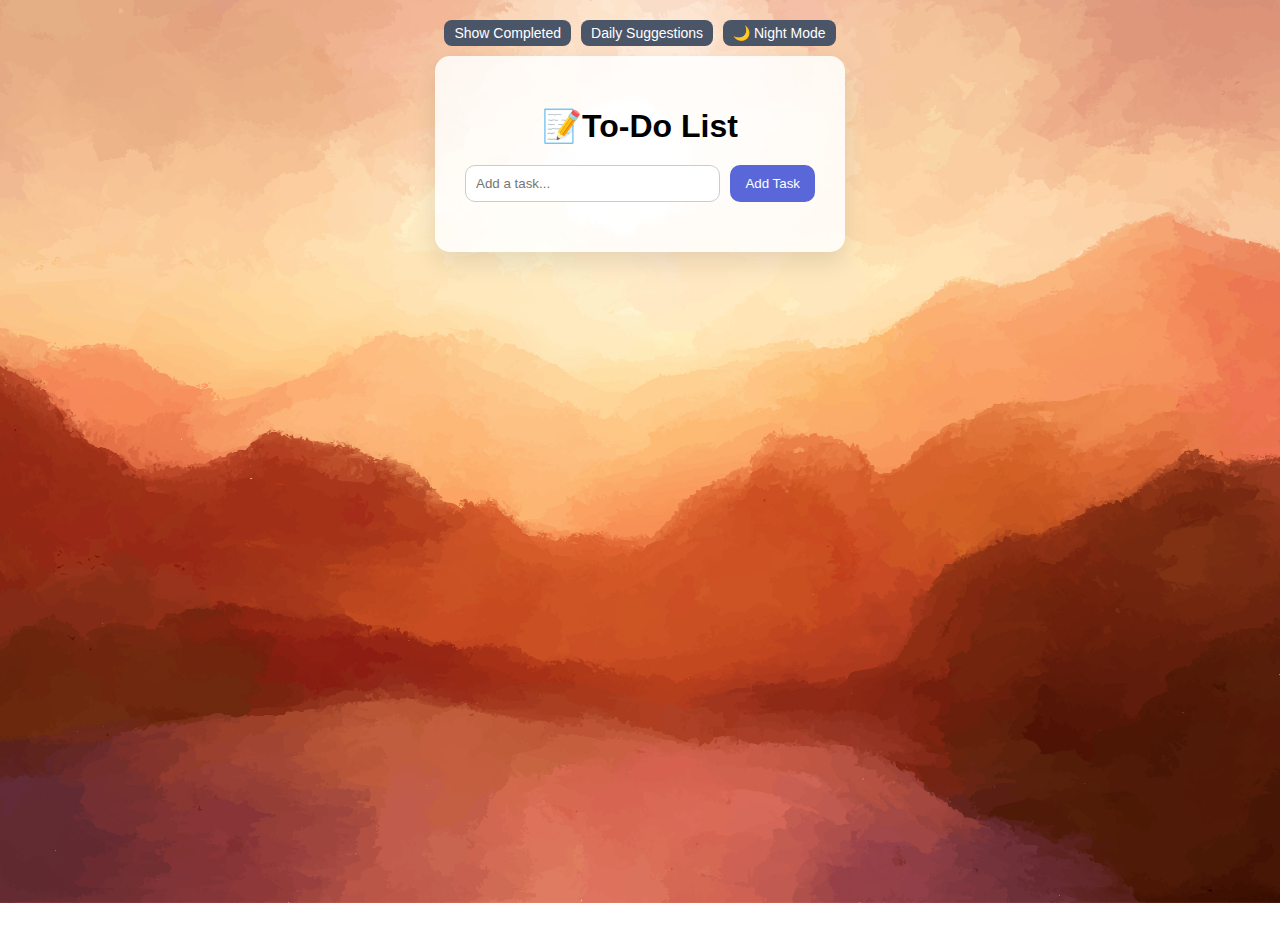
<file: index.html>
<!DOCTYPE html>
<html lang="en">
<head>
  <meta charset="UTF-8" />
  <meta name="viewport" content="width=device-width, initial-scale=1.0"/>
  <title>Funky To-Do List</title>
  <link rel="stylesheet" href="styles.css" />
</head>
<body>
  <div class="top-right-buttons">
  <button id="show-completed" onclick="location.href='completed.html'">Show Completed</button>
  <button id="daily-suggestions" onclick="location.href='suggestions.html'">Daily Suggestions</button>
  <button id="mode-switch">🌙 Night Mode</button>
</div>
  </div>

  <div class="container">
    <h1>📝To-Do List</h1>
    <form id="task-form">
      <input type="text" id="task-input" placeholder="Add a task..." />
      <button type="submit">Add Task</button>
    </form>
    <ul id="task-list"></ul>
  </div>

  <script src="index.js"></script>
</body>
</html>
</file>
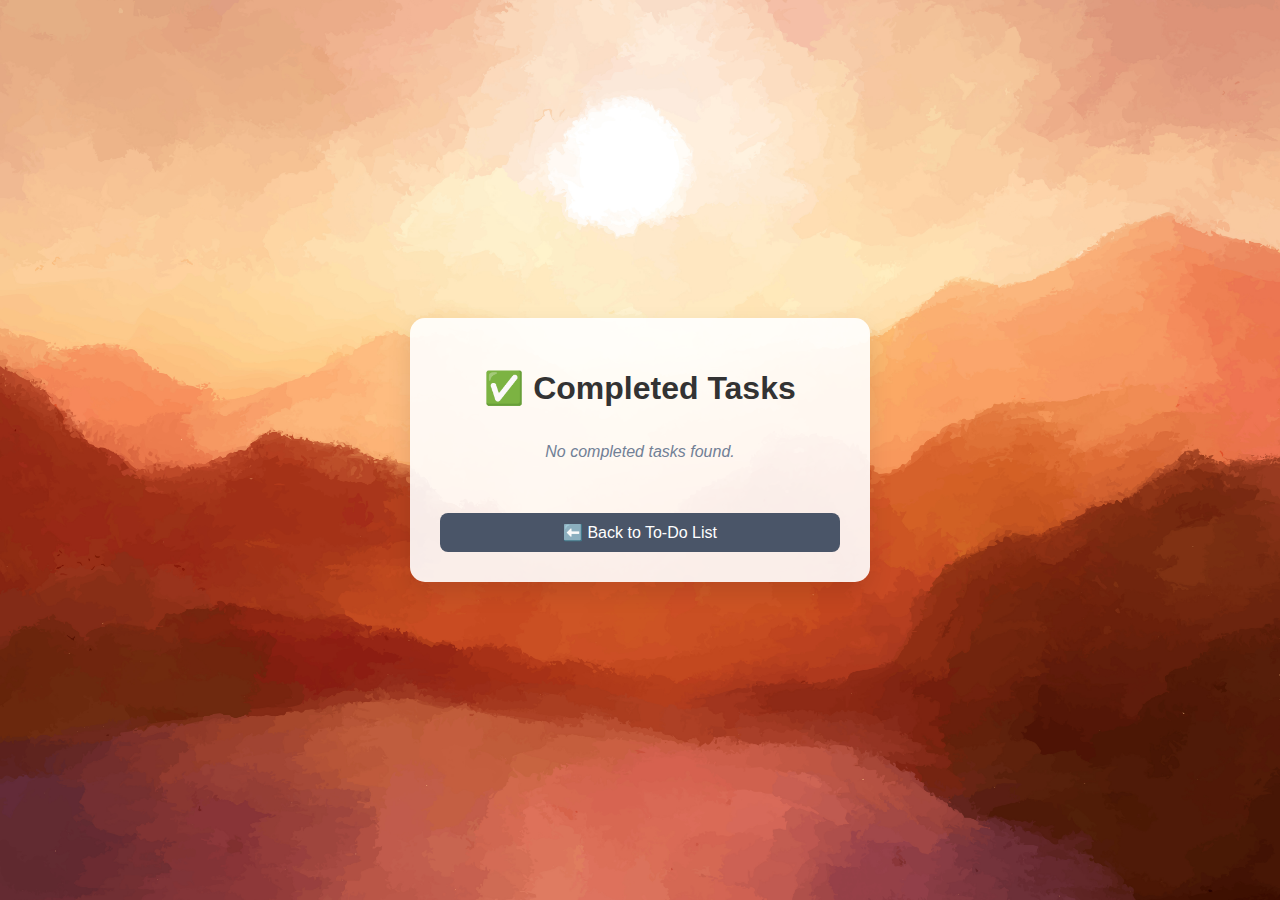
<file: completed.html>
<!DOCTYPE html>
<html lang="en">
<head>
  <meta charset="UTF-8" />
  <meta name="viewport" content="width=device-width, initial-scale=1" />
  <title>Completed Tasks</title>
  <style>
    body {
      font-family: 'Segoe UI', Tahoma, Geneva, Verdana, sans-serif;
      background: url('bg.jpg') no-repeat center center fixed;
      background-size: cover;
      display: flex;
      justify-content: center;
      align-items: center;
      height: 100vh;
      margin: 0;
      color: #333;
    }

    .container {
      background: rgba(255, 255, 255, 0.9);
      padding: 30px;
      border-radius: 15px;
      box-shadow: 0 10px 25px rgba(0, 0, 0, 0.1);
      width: 400px;
      max-width: 90vw;
    }

    h1 {
      text-align: center;
      margin-bottom: 20px;
    }

    ul {
      list-style: none;
      padding: 0;
      max-height: 300px;
      overflow-y: auto;
    }

    li {
      background: #edf2f7;
      padding: 10px;
      margin-bottom: 10px;
      border-radius: 10px;
      display: flex;
      align-items: center;
      font-size: 16px;
      color: gray;
      text-decoration: line-through;
      cursor: default;
      transition: background-color 0.3s ease;
    }

    li:hover {
      background-color: #cbd5e0;
    }

    #back-btn {
      margin-top: 20px;
      width: 100%;
      font-size: 16px;
      padding: 10px 0;
      background-color: #4a5568;
      border: none;
      border-radius: 8px;
      color: white;
      cursor: pointer;
      transition: background-color 0.3s ease;
    }

    #back-btn:hover {
      background-color: #2d3748;
    }

    .no-tasks {
      text-align: center;
      font-style: italic;
      color: #718096;
    }
  </style>
</head>
<body>
  <div class="container">
    <h1>✅ Completed Tasks</h1>
    <ul id="completed-list"></ul>
    <button id="back-btn">⬅️ Back to To-Do List</button>
  </div>

  <script>
    const completedList = document.getElementById('completed-list');
    const tasks = JSON.parse(localStorage.getItem('tasks')) || [];
    const completedTasks = tasks.filter(task => task.completed);

    if (completedTasks.length === 0) {
      const noTasksMsg = document.createElement('p');
      noTasksMsg.textContent = "No completed tasks found.";
      noTasksMsg.classList.add('no-tasks');
      completedList.appendChild(noTasksMsg);
    } else {
      completedTasks.forEach(task => {
        const li = document.createElement('li');
        li.textContent = task.text;
        completedList.appendChild(li);
      });
    }

    document.getElementById('back-btn').addEventListener('click', () => {
      window.location.href = 'index.html';
    });
  </script>
</body>
</html>
</file>
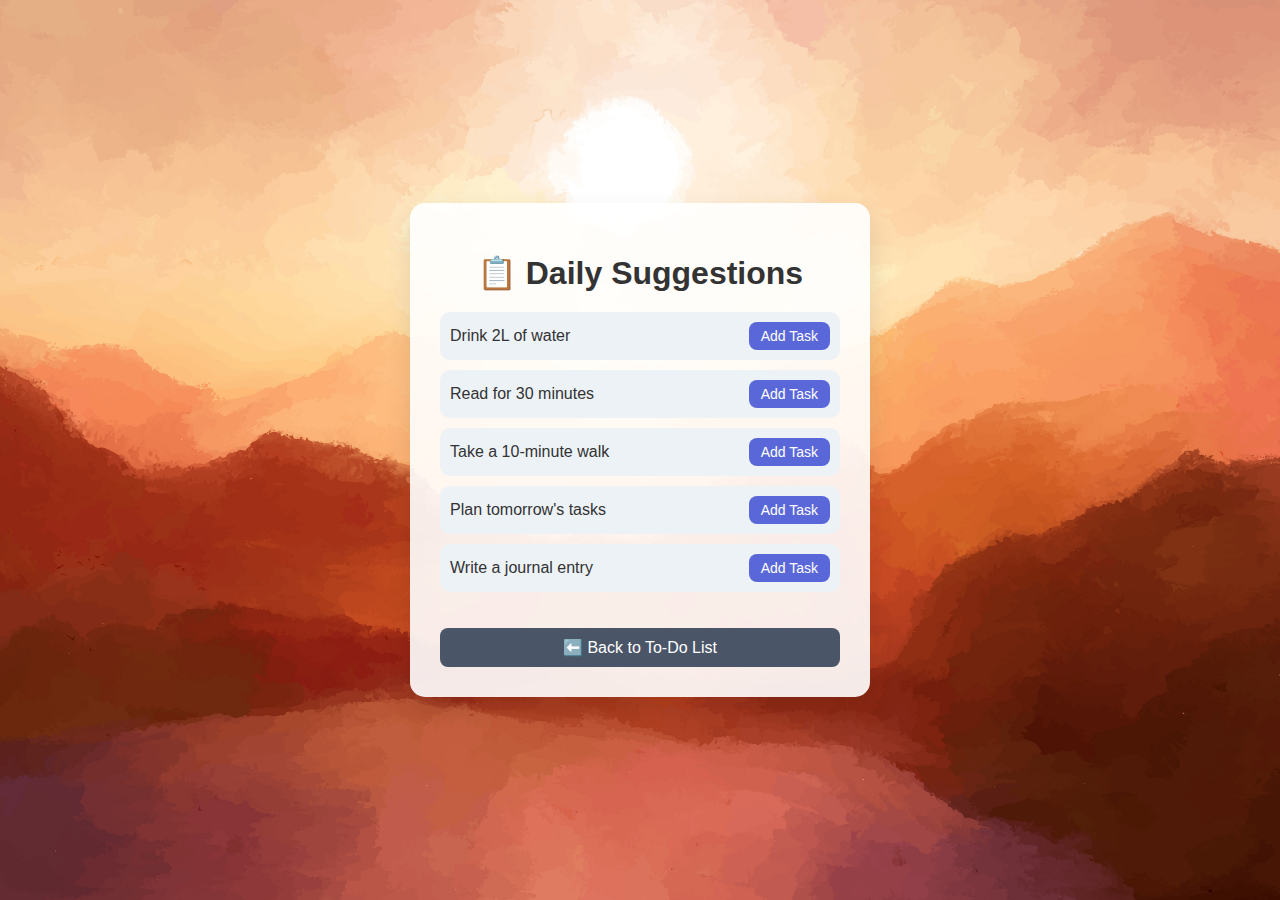
<file: suggestions.html>
<!DOCTYPE html>
<html lang="en">
<head>
  <meta charset="UTF-8" />
  <meta name="viewport" content="width=device-width, initial-scale=1" />
  <title>Daily Suggestions</title>
  <style>
    body {
      font-family: 'Segoe UI', Tahoma, Geneva, Verdana, sans-serif;
      background: url('bg.jpg') no-repeat center center fixed;
      background-size: cover;
      display: flex;
      justify-content: center;
      align-items: center;
      height: 100vh;
      margin: 0;
      color: #333;
    }

    .container {
      background: rgba(255, 255, 255, 0.9);
      padding: 30px;
      border-radius: 15px;
      box-shadow: 0 10px 25px rgba(0, 0, 0, 0.1);
      width: 400px;
      max-width: 90vw;
    }

    h1 {
      text-align: center;
      margin-bottom: 20px;
    }

    ul {
      list-style: none;
      padding: 0;
    }

    li {
      background: #edf2f7;
      padding: 10px;
      margin-bottom: 10px;
      border-radius: 10px;
      display: flex;
      justify-content: space-between;
      align-items: center;
      font-size: 16px;
      cursor: default;
      transition: background-color 0.3s ease;
    }

    li:hover {
      background-color: #d6bcfa;
    }

    button {
      background-color: #5a67d8;
      border: none;
      color: white;
      padding: 6px 12px;
      border-radius: 8px;
      cursor: pointer;
      font-size: 14px;
      transition: background-color 0.3s ease;
    }

    button:hover {
      background-color: #434190;
    }

    #back-btn {
      margin-top: 20px;
      width: 100%;
      font-size: 16px;
      padding: 10px 0;
      background-color: #4a5568;
    }

    #back-btn:hover {
      background-color: #2d3748;
    }
  </style>
</head>
<body>
  <div class="container">
    <h1>📋 Daily Suggestions</h1>
    <ul id="suggestions-list"></ul>
    <button id="back-btn">⬅️ Back to To-Do List</button>
  </div>

  <script>
    const dailySuggestions = [
      "Drink 2L of water",
      "Read for 30 minutes",
      "Take a 10-minute walk",
      "Plan tomorrow's tasks",
      "Write a journal entry"
    ];

    const suggestionsList = document.getElementById('suggestions-list');

    dailySuggestions.forEach((task) => {
      const li = document.createElement('li');
      li.textContent = task;

      const addBtn = document.createElement('button');
      addBtn.textContent = 'Add Task';
      addBtn.onclick = () => {
        const tasks = JSON.parse(localStorage.getItem('tasks')) || [];
        // Check if task already exists to avoid duplicates
        if (tasks.some(t => t.text === task)) {
          alert(`Task "${task}" is already in your list.`);
          return;
        }
        tasks.push({ text: task, completed: false });
        localStorage.setItem('tasks', JSON.stringify(tasks));
        alert(`Task "${task}" added!`);
      };

      li.appendChild(addBtn);
      suggestionsList.appendChild(li);
    });

    document.getElementById('back-btn').addEventListener('click', () => {
      window.location.href = 'index.html';
    });
  </script>
</body>
</html>
</file>
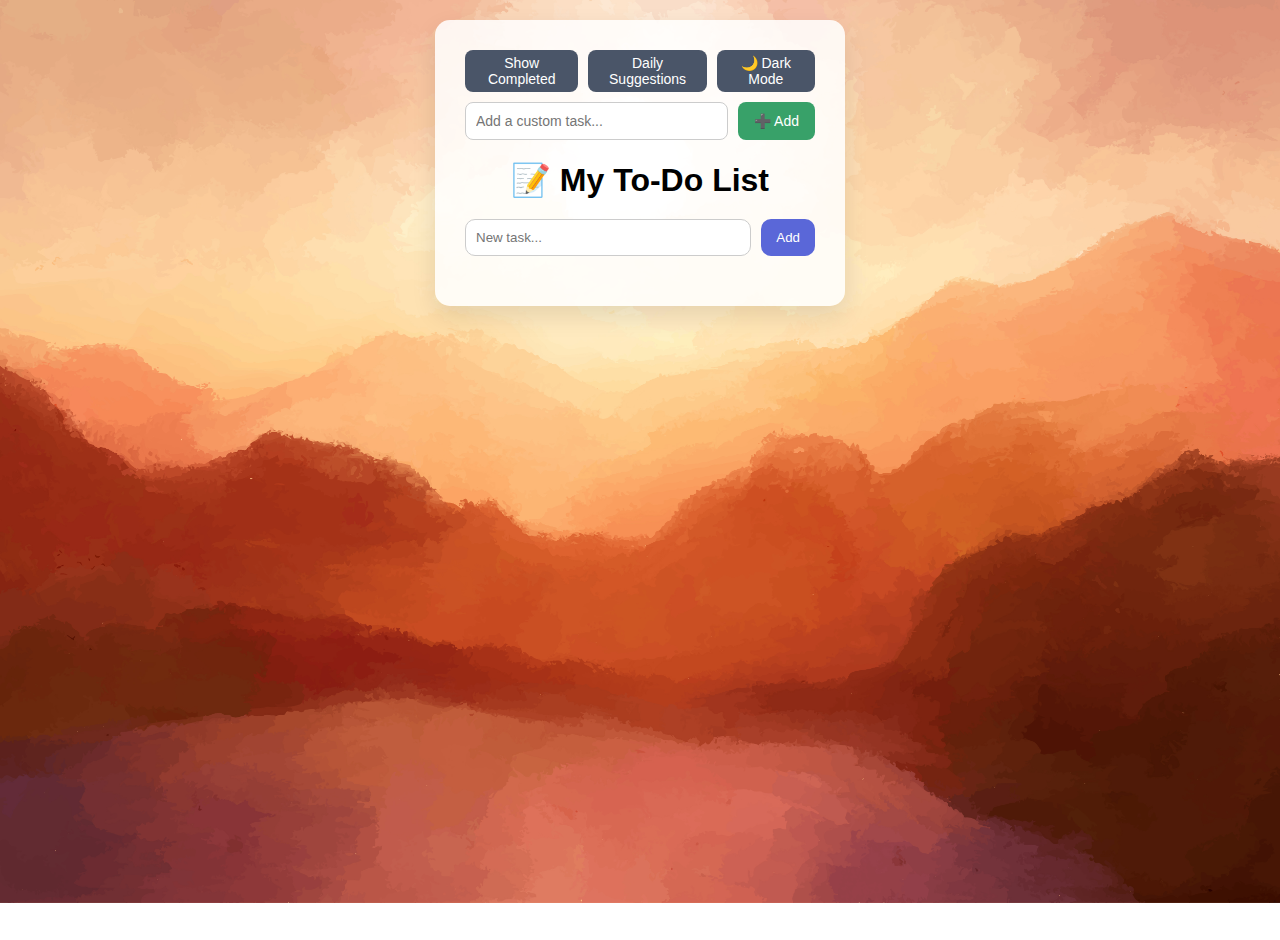
<file: tempCodeRunnerFile.html>
<!DOCTYPE html>
<html lang="en">
<head>
  <meta charset="UTF-8" />
  <meta name="viewport" content="width=device-width, initial-scale=1.0"/>
  <title>To-Do List</title>
  <link rel="stylesheet" href="styles.css" />
</head>
<body class="light-mode">
  <div class="container">
    <div class="top-right-buttons">
      <button id="show-completed">Show Completed</button>
      <button id="daily-suggestions">Daily Suggestions</button>
      <button id="theme-toggle">🌙 Dark Mode</button>
    </div>
    <div class="custom-task-bar">
      <input type="text" id="custom-task-bar-input" placeholder="Add a custom task...">
      <button id="add-custom-task-btn">➕ Add</button>
    </div>
    <h1>📝 My To-Do List</h1>
    <form id="task-form">
      <input type="text" id="task-input" placeholder="New task..." required>
      <button type="submit">Add</button>
    </form>
    <ul id="task-list"></ul>
  </div>

  <script src="index.js"></script>
</body>
</html>
</file>
<file: styles.css>
body {
  font-family: 'Segoe UI', Tahoma, Geneva, Verdana, sans-serif;
  background: url('bg.jpg') no-repeat center center fixed;
  background-size: cover;
  transition: background 1s ease;
  display: flex;
  flex-direction: column;
  align-items: center;
  min-height: 100vh;
  margin: 0;
  padding: 20px;
}

body.dark-mode {
  background: url('dark-bg.jpg') no-repeat center center fixed;
  background-size: cover;
}

.container {
  background: rgba(255, 255, 255, 0.85);
  padding: 30px;
  border-radius: 15px;
  box-shadow: 0 10px 25px rgba(0, 0, 0, 0.1);
  width: 350px;
  perspective: 600px;
}

body.dark-mode .container {
  background: rgba(20, 20, 20, 0.85);
  color: white;
}

h1 {
  text-align: center;
  margin-bottom: 20px;
}

form {
  display: flex;
  gap: 10px;
  margin-bottom: 20px;
}

input[type="text"] {
  flex: 1;
  padding: 10px;
  border: 1px solid #ccc;
  border-radius: 10px;
}

button {
  padding: 10px 15px;
  background-color: #5a67d8;
  color: white;
  border: none;
  border-radius: 10px;
  cursor: pointer;
}

button:hover {
  background-color: #434190;
}

ul {
  list-style: none;
  padding: 0;
}

li {
  background: #edf2f7; /* default fallback */
  padding: 10px;
  margin-bottom: 10px;
  border-radius: 10px;
  display: flex;
  justify-content: space-between;
  align-items: center;

  transition: transform 0.3s ease, box-shadow 0.3s ease;
  transform-style: preserve-3d;
  cursor: pointer;
  position: relative;
}

li:hover {
  transform: translateZ(15px) scale(1.05);
  box-shadow: 0 15px 25px rgba(0, 0, 0, 0.25);
  z-index: 1;
}


li.completed {
  text-decoration: line-through;
  color: gray;
  transition: color 0.3s ease, text-decoration 0.3s ease;
}

li.completed span::after {
  transform: scaleX(1) scaleY(1) rotateX(0deg);
}

li.removing {
  animation: fadeOut 0.3s ease forwards;
}

@keyframes fadeIn {
  from { opacity: 0; transform: translateY(-10px); }
  to { opacity: 1; transform: translateY(0); }
}

@keyframes fadeOut {
  from { opacity: 1; height: auto; margin-bottom: 10px; padding: 10px; }
  to { opacity: 0; height: 0; margin-bottom: 0; padding: 0; }
}

@keyframes vanishIntoCave {
  0% {
    transform: scale(1) translateZ(0);
    opacity: 1;
  }
  100% {
    transform: scale(0.2) translateZ(-200px);
    opacity: 0;
  }
}

li.vanishing {
  animation: vanishIntoCave 0.6s ease forwards;
}

.task-checkbox {
  margin-right: 10px;
  width: 18px;
  height: 18px;
  cursor: pointer;
}

li span {
  flex: 1;
  user-select: none;
  position: relative;
  display: inline-block;
  perspective: 500px;
}

li span::after {
  content: "";
  position: absolute;
  left: 0;
  top: 50%;
  height: 2px;
  background: gray;
  width: 100%;
  transform: scaleX(0) scaleY(0.2) rotateX(90deg);
  transform-origin: center;
  transition: transform 0.4s ease;
  pointer-events: none;
}

.top-right-buttons {
  display: flex;
  justify-content: flex-end;
  gap: 10px;
  margin-bottom: 10px;
}

.top-right-buttons button {
  padding: 5px 10px;
  font-size: 14px;
  background-color: #4a5568;
  color: white;
  border: none;
  border-radius: 8px;
  cursor: pointer;
}

.top-right-buttons button:hover {
  background-color: #2d3748;
}

.custom-task-bar {
  display: flex;
  gap: 10px;
  margin: 10px 0;
}

#custom-task-bar-input {
  flex: 1;
  padding: 10px;
  border-radius: 8px;
  border: 1px solid #ccc;
  font-size: 14px;
}

#add-custom-task-btn {
  padding: 10px 16px;
  border: none;
  border-radius: 8px;
  background-color: #38a169;
  color: white;
  font-size: 14px;
  cursor: pointer;
}

#add-custom-task-btn:hover {
  background-color: #2f855a;
}
</file>
